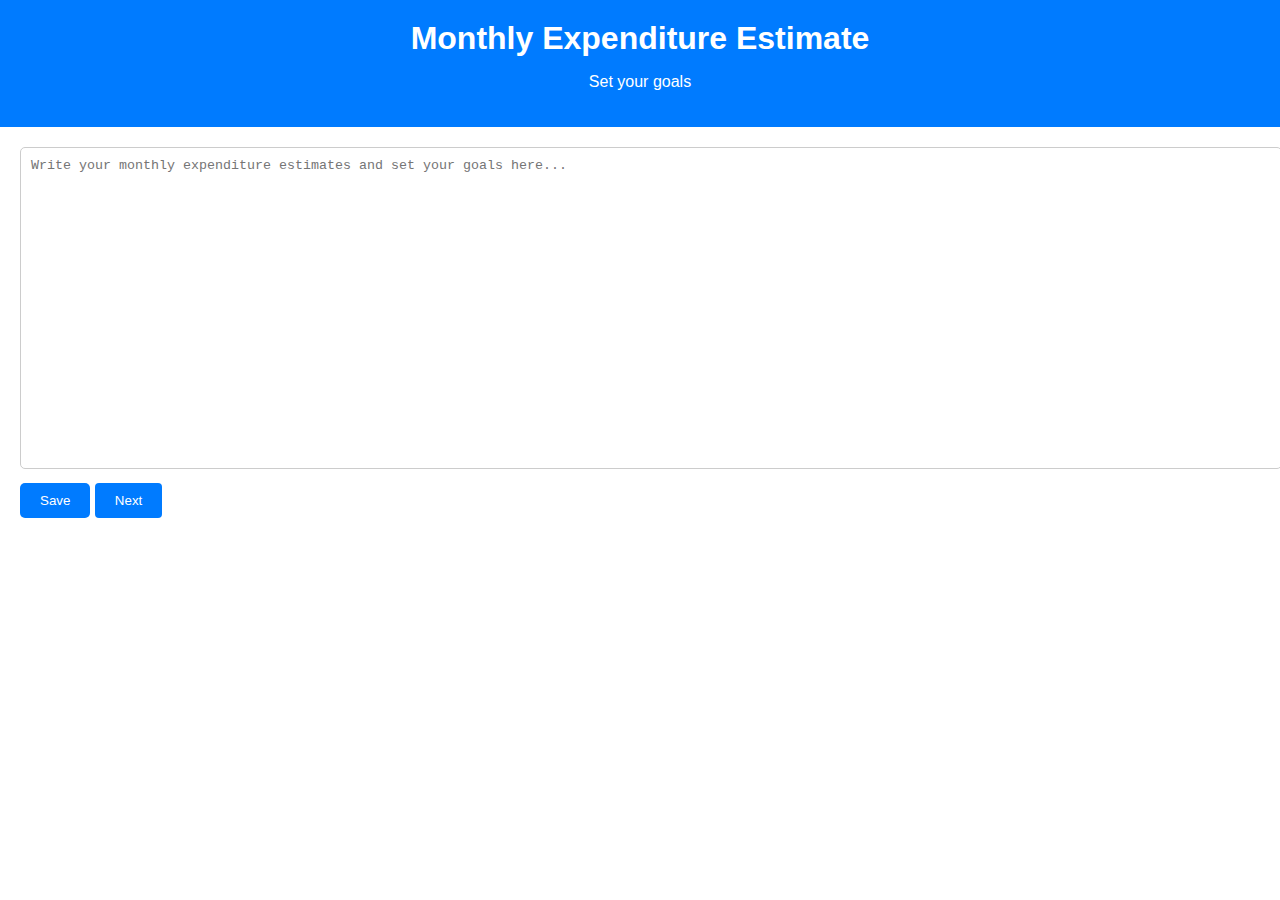
<file: index2.html>
<!DOCTYPE html>
<html lang="en">
<head>
    <meta charset="UTF-8">
    <meta name="viewport" content="width=device-width, initial-scale=1.0">
    <title>Monthly Expenditure Estimate</title>
    <style>
        body {
            font-family: Arial, sans-serif;
            margin: 0;
            padding: 0;
            box-sizing: border-box;
        }
        header {
            background-color: #007bff;
            color: #fff;
            padding: 20px;
            text-align: center;
        }
        h1 {
            margin: 0;
        }
        .container {
            margin: 20px;
        }
        textarea {
            width: 100%;
            height: 300px;
            padding: 10px;
            border: 1px solid #ccc;
            border-radius: 5px;
            resize: none;
        }
        button {
            background-color: #007bff;
            color: #fff;
            border: none;
            padding: 10px 20px;
            border-radius: 5px;
            cursor: pointer;
            margin-top: 10px;
        }
    </style>
</head>
<body>
    <header>
        <h1>Monthly Expenditure Estimate</h1>
        <p>Set your goals</p>
    </header>
    <div class="container">
        <textarea id="note" placeholder="Write your monthly expenditure estimates and set your goals here..."></textarea>
        <button onclick="saveNote()">Save</button>
        <a href="tips.html"><button style="background-color: #007bff;
            color: #fff;
            padding: 10px 20px;
            border: none;
            border-radius: 4px;
            cursor: pointer; margin-top: 10px;">Next</button></a>
    </div>

    <script>
        function saveNote() {
            var noteContent = document.getElementById("note").value;
            // Here you can add code to save the note content, for example using localStorage or sending it to a server
            // For now, let's just log the content to the console
            console.log("Note content: ", noteContent);
            alert("Note saved successfully!");
        }
    </script>
</body>
</html>
</file>
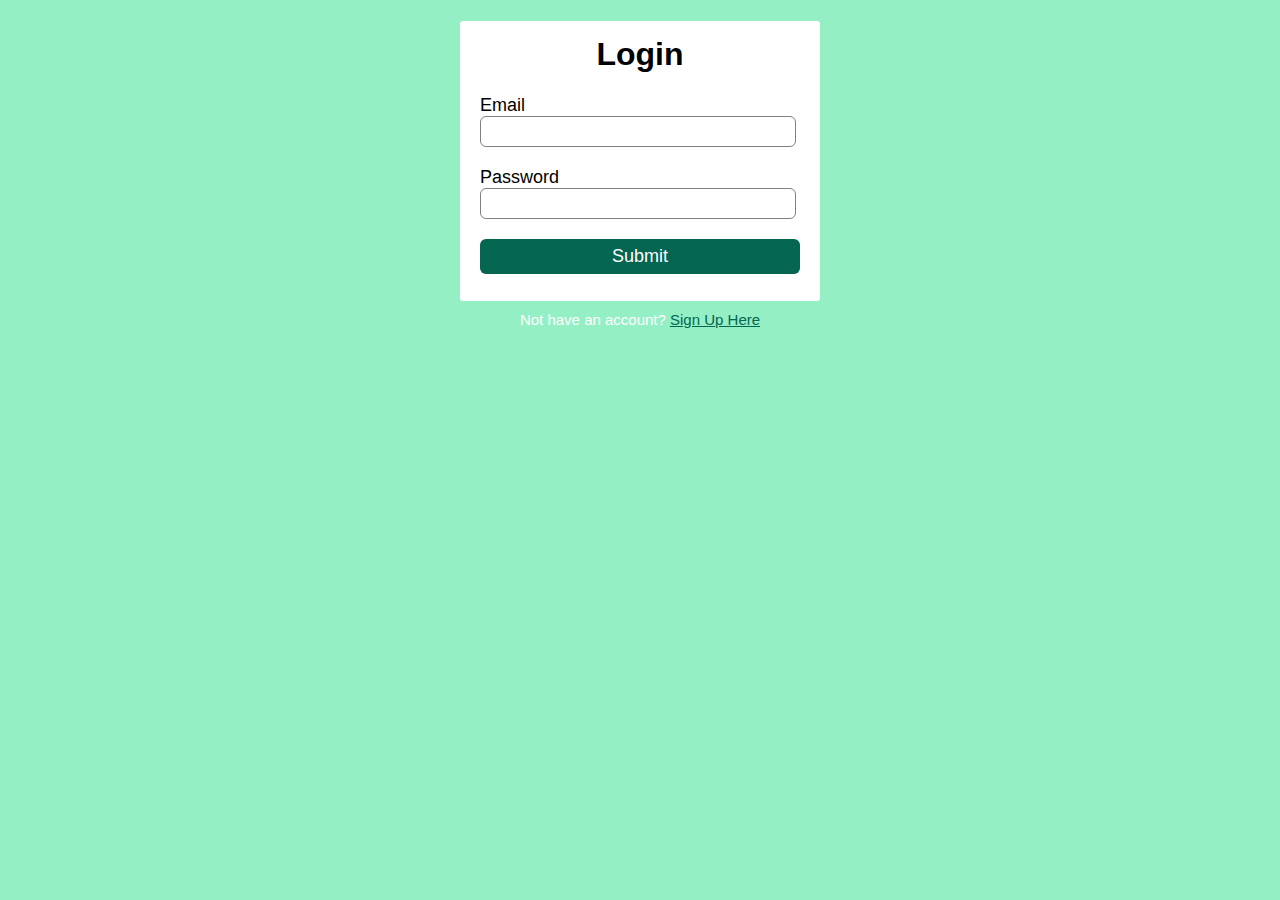
<file: login.html>
<!DOCTYPE html>
<html lang="en">
<head>
    <meta charset="UTF-8">
    <meta name="viewport" content="width=device-width, initial-scale=1.0">
    <title>login</title>
    <link rel="stylesheet" href="style.css">
</head>
<body>
    <div class="login-box">
        <h1>Login</h1>
        <form>
            <label>Email</label>
            <input type="email" placeholder="">
            <label>Password</label>
            <input type="password" placeholder="">
            <input type="button" value="Submit">
        </form>
    </div>
    <p class="para-2">Not have an account? <a href="signup.html">Sign Up Here</a></p>
</body>
</html>
</file>
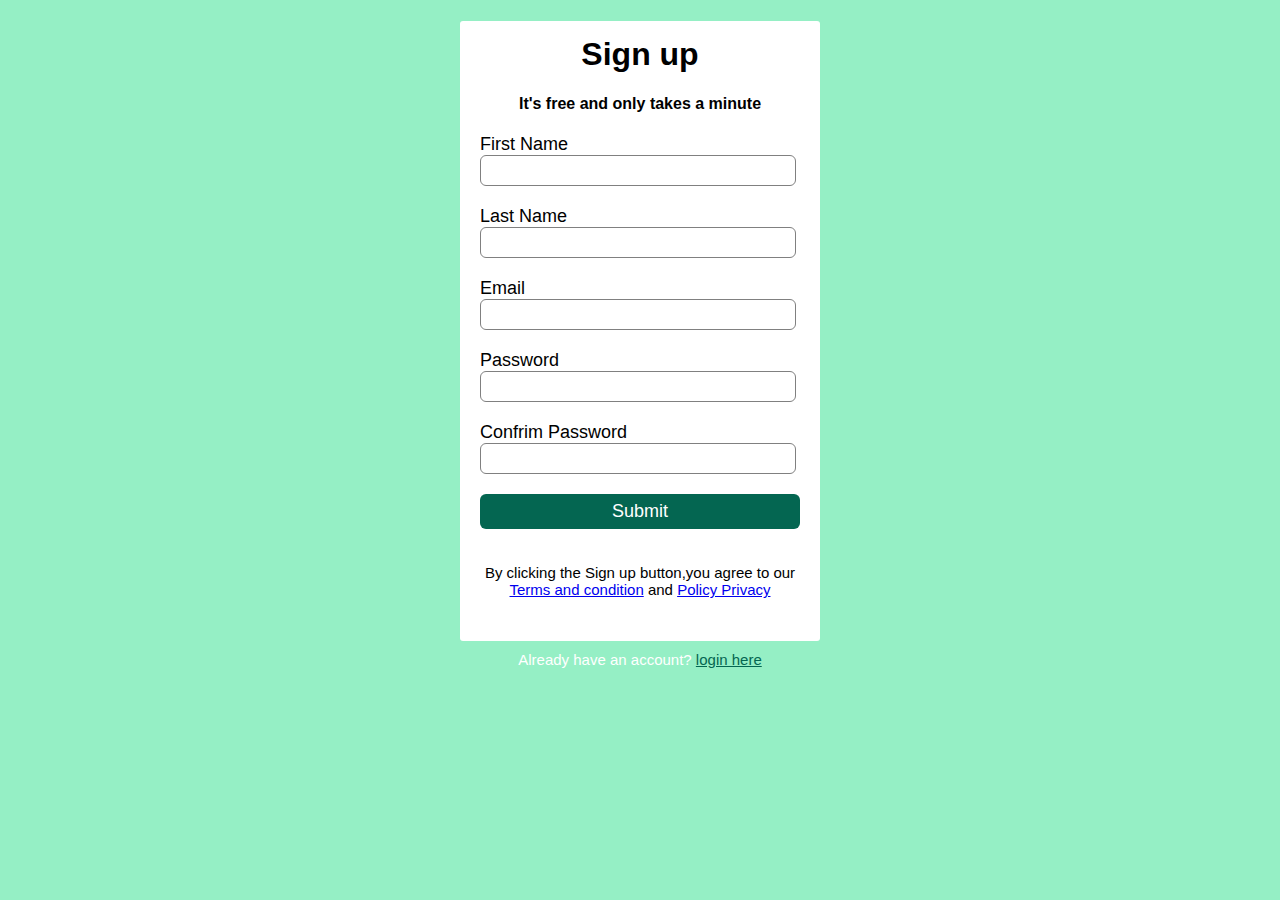
<file: signup.html>
<!DOCTYPE html>
<html lang="en">
<head>
    <meta charset="UTF-8">
    <meta name="viewport" content="width=device-width, initial-scale=1.0">
    <title>Sign up</title>
    <link rel="stylesheet" href="style.css">
</head>
<body>
    <div class="signup-box">
        <h1>Sign up</h1>
        <h4>It's free and only takes a minute</h4>
        <form>
            <label>First Name</label>
            <input type="text" placeholder="">
            <label>Last Name</label>
            <input type="text" placeholder="">
            <label>Email</label>
            <input type="email" placeholder="">
            <label>Password</label>
            <input type="password" placeholder="">
            <label>Confrim Password</label>
            <input type="password" placeholder="">
            <a href="index.html"><input type="button" value="Submit" style="cursor: pointer;"></a>
        </form>
        <p>By clicking the Sign up button,you agree to our <br>
        <a href="#">Terms and condition</a> and <a href="#">Policy Privacy</a>
        </p>

    </div>
    <p class="para-2">Already have an account? <a href="login.html">login here</a></p>
</body>
</html>
</file>
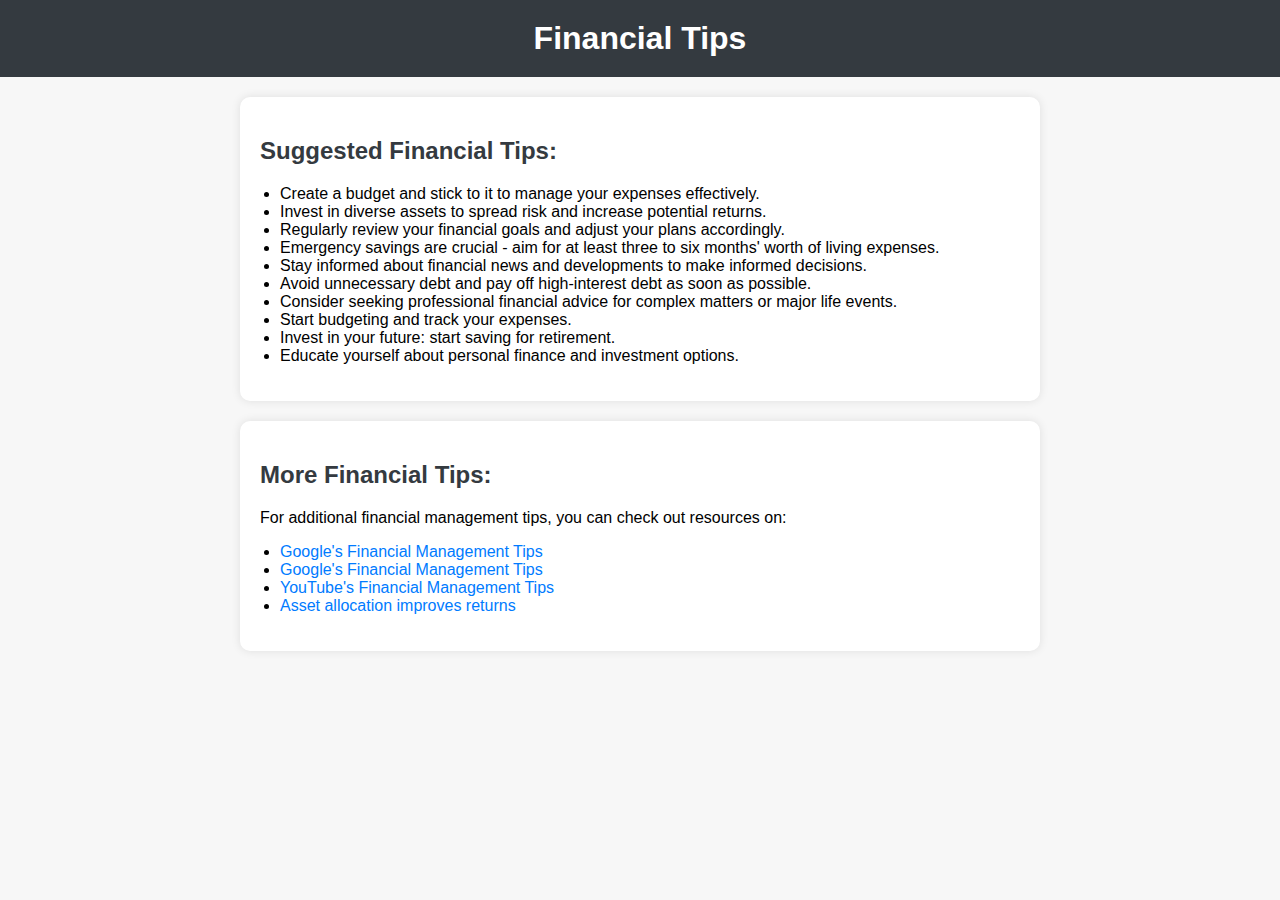
<file: tips.html>
<!DOCTYPE html>
<html lang="en">
<head>
    <meta charset="UTF-8">
    <meta name="viewport" content="width=device-width, initial-scale=1.0">
    <title>Financial Tips</title>
    <style>
        body {
            font-family: Arial, sans-serif;
            margin: 0;
            padding: 0;
            background-color: #f7f7f7;
        }
        header {
            background-color: #343a40;
            color: #fff;
            padding: 20px 0;
            text-align: center;
        }
        h1 {
            margin: 0;
        }
        main {
            padding: 20px;
            max-width: 800px;
            margin: auto;
        }
        section {
            background-color: #fff;
            border-radius: 10px;
            box-shadow: 0 0 10px rgba(0, 0, 0, 0.1);
            margin-bottom: 20px;
            padding: 20px;
        }
        h2 {
            color: #343a40;
        }
        ul {
            padding-left: 20px;
        }
        a {
            color: #007bff;
            text-decoration: none;
        }
        a:hover {
            text-decoration: underline;
        }
    </style>
</head>
<body>
    <header>
        <h1>Financial Tips</h1>
    </header>
    <main>
        <section>
            <h2>Suggested Financial Tips:</h2>
            <ul>
                <li>Create a budget and stick to it to manage your expenses effectively.</li>
                <li>Invest in diverse assets to spread risk and increase potential returns.</li>
                <li>Regularly review your financial goals and adjust your plans accordingly.</li>
                <li>Emergency savings are crucial - aim for at least three to six months' worth of living expenses.</li>
                <li>Stay informed about financial news and developments to make informed decisions.</li>
                <li>Avoid unnecessary debt and pay off high-interest debt as soon as possible.</li>
                <li>Consider seeking professional financial advice for complex matters or major life events.</li>
                <li>Start budgeting and track your expenses.</li>
                <li>Invest in your future: start saving for retirement.</li>
                <li>Educate yourself about personal finance and investment options.</li>
            </ul>
        </section>
        <section>
            <h2>More Financial Tips:</h2>
            <p>For additional financial management tips, you can check out resources on:</p>
            <ul>
                <li><a href="https://smartasset.com/checking-account/top-10-money-management-tips">Google's Financial Management Tips</a></li>
                <li><a href="https://www.cheggindia.com/earn-online/money-management/">Google's Financial Management Tips</a></li>
                <li><a href="https://youtu.be/-ICCmkj4xko?si=J8EeZ405KI5mM4-S">YouTube's Financial Management Tips</a></li>
                <li><a href=" https://youtu.be/VEwLxHVMhh8?si=TcfaAF8l2CdTrtxk">Asset allocation improves returns</a></li>
            </ul>
        </section>
    </main>
</body>
</html>
</file>
<file: style.css>
body{
    background-color: #95efc5;
    font-family: 'Roboto',sans-serif;
}
.signup-box{
    width: 360px;
    height: 620px;
    margin: auto;
    background-color: white;
    border-radius: 3px;
}
.login-box{
    width: 360px;
    height: 280px;
    margin: auto;
    border-radius: 3px;
    background-color: white;

}
h1{
    text-align: center;
    padding-top: 15px;

}
h4{
    text-align: center;

}
form{
    width: 300px;
    margin-left: 20px;

}
form label{
    display: flex;
    margin-top: 20px;
    font-size: 18px;

}
form input{
    width: 100%;
    padding: 7px;
    border: none;
    border: 1px solid gray;
    border-radius: 6px;
    outline: none;

}

input[type="button"]{
    width: 320px;
    height: 35px;
    margin-top: 20px;
    border: none;
    background-color: rgb(4, 102, 81);
    color: white;
    font-size: 18px;
}
p{
    text-align: center;
    padding-top: 20px;
    font-size: 15px;
}
.para-2{
    text-align: center;
    color: white;
    font-size: 15px;
    margin-top: -10px;

}
.para-2 a{
    color: rgb(4, 102, 81);
}
</file>
